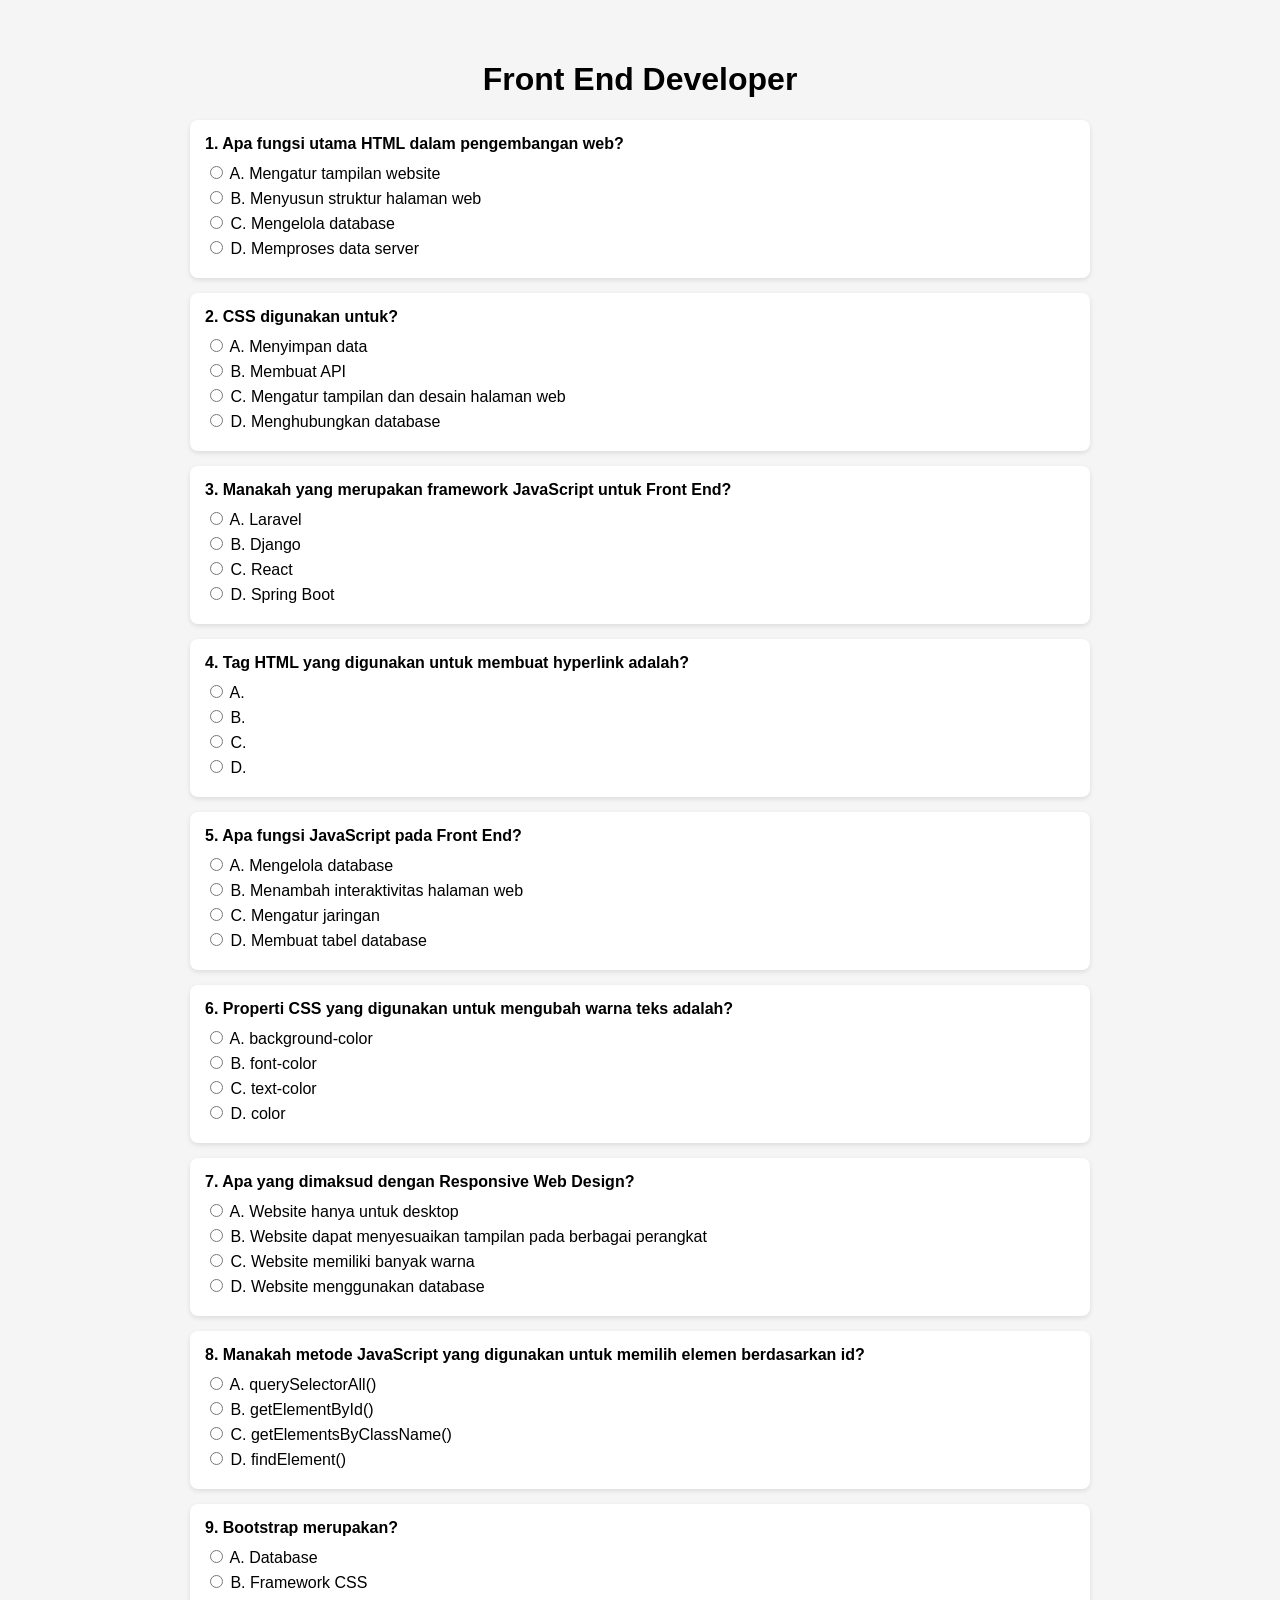
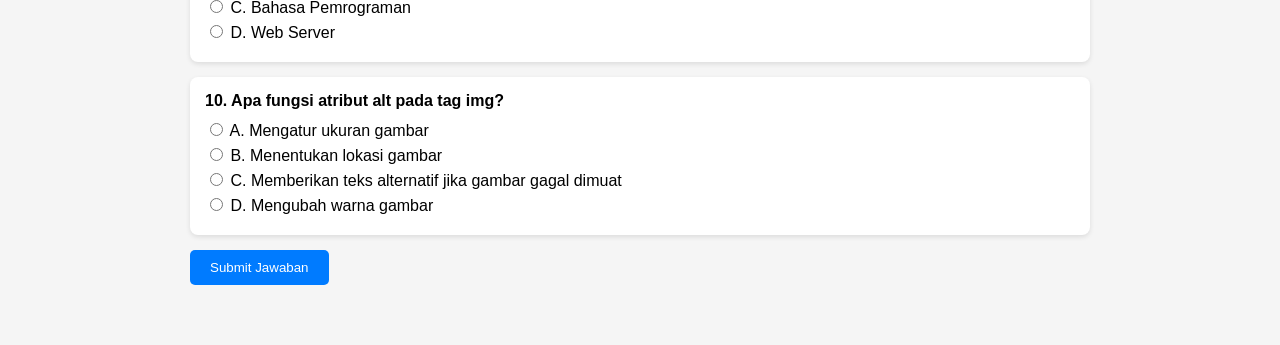
<file: soal.html>
<!DOCTYPE html>
<html lang="id">
<head>
    <meta charset="UTF-8">
    <meta name="viewport" content="width=device-width, initial-scale=1.0">
    <title>Soal Rekrutmen</title>

    <style>
        body {
            font-family: Arial, sans-serif;
            max-width: 900px;
            margin: 20px auto;
            padding: 20px;
            background: #f5f5f5;
        }

        h1 {
            text-align: center;
        }

        .soal {
            background: white;
            padding: 15px;
            margin-bottom: 15px;
            border-radius: 8px;
            box-shadow: 0 2px 5px rgba(0,0,0,0.1);
        }

        .pertanyaan {
            font-weight: bold;
            margin-bottom: 10px;
        }

        label {
            display: block;
            margin: 5px 0;
            cursor: pointer;
        }

        button {
            padding: 10px 20px;
            background: #007bff;
            border: none;
            color: white;
            border-radius: 5px;
            cursor: pointer;
        }

        button:hover {
            background: #0056b3;
        }

        #hasil {
            margin-top: 20px;
            font-size: 18px;
            font-weight: bold;
        }
    </style>
</head>
<body>

    <h1 id="judul">Loading...</h1>

    <form id="quizForm">
        <div id="containerSoal"></div>

        <button type="submit">
            Submit Jawaban
        </button>
    </form>

    <div id="hasil"></div>

    <script>

        // Variabel hasil pilihan user sebelumnya
        let jenisSoalDipilih = "Front End Developer";

        fetch("soal.json")
            .then(response => response.json())
            .then(data => {

                const kelompok = data.kelompok_soal.find(
                    item => item.nama_kelompok === jenisSoalDipilih
                );

                if (!kelompok) {
                    document.getElementById("containerSoal").innerHTML =
                        "<p>Kelompok soal tidak ditemukan.</p>";
                    return;
                }

                document.getElementById("judul").innerText =
                    kelompok.nama_kelompok;

                let html = "";

                kelompok.soal.forEach((soal, index) => {

                    html += `
                        <div class="soal">
                            <div class="pertanyaan">
                                ${index + 1}. ${soal.pertanyaan}
                            </div>

                            ${Object.entries(soal.pilihan)
                                .map(([key, value]) => `
                                    <label>
                                        <input
                                            type="radio"
                                            name="soal_${soal.id}"
                                            value="${key}">
                                        ${key}. ${value}
                                    </label>
                                `).join("")}
                        </div>
                    `;
                });

                document.getElementById("containerSoal").innerHTML = html;

                document.getElementById("quizForm")
                    .addEventListener("submit", function(e) {

                    e.preventDefault();

                    let skor = 0;

                    kelompok.soal.forEach(soal => {

                        const jawaban = document.querySelector(
                            `input[name="soal_${soal.id}"]:checked`
                        );

                        if (jawaban &&
                            jawaban.value === soal.jawaban) {
                            skor++;
                        }
                    });

                    document.getElementById("hasil").innerHTML =
                        `Skor Anda: ${skor} / ${kelompok.soal.length}`;
                });

            })
            .catch(error => {
                console.error(error);

                document.getElementById("containerSoal").innerHTML =
                    "<p>Gagal memuat file JSON.</p>";
            });

    </script>

</body>
</html>
</file>
